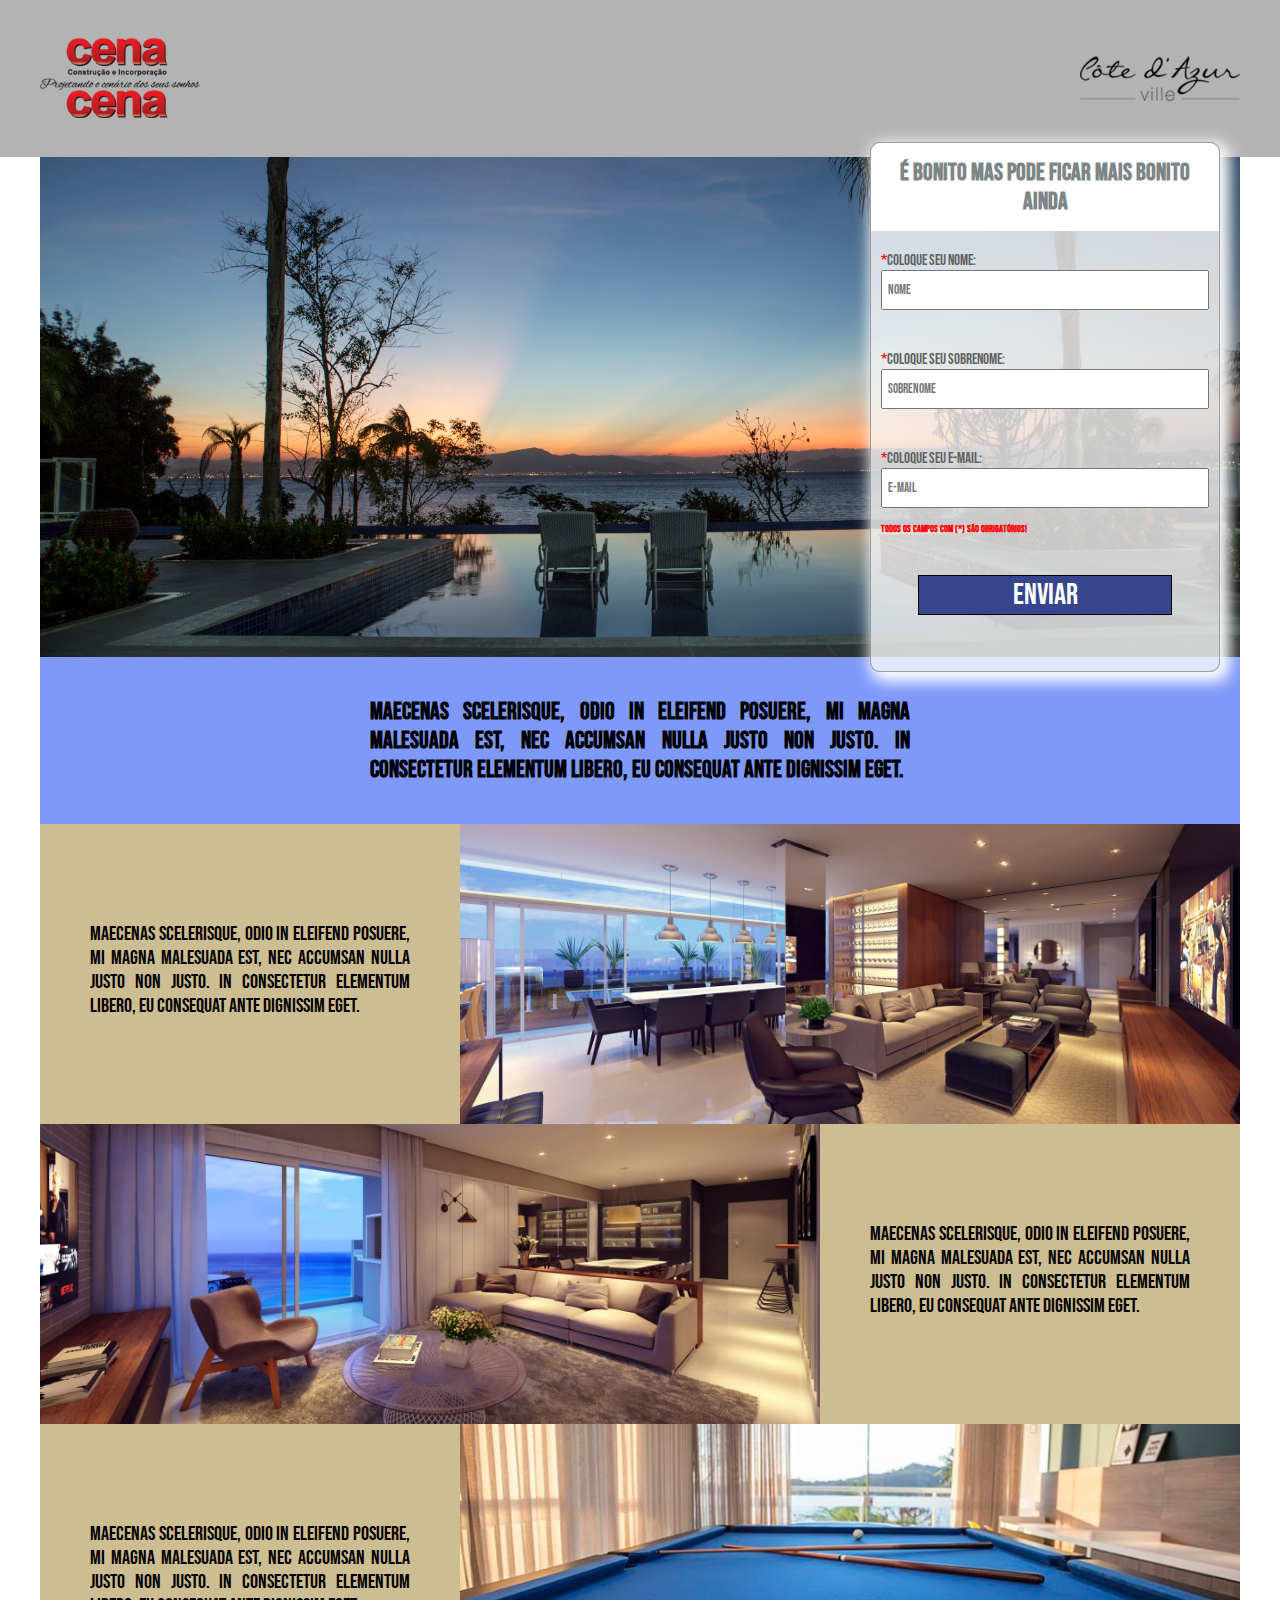
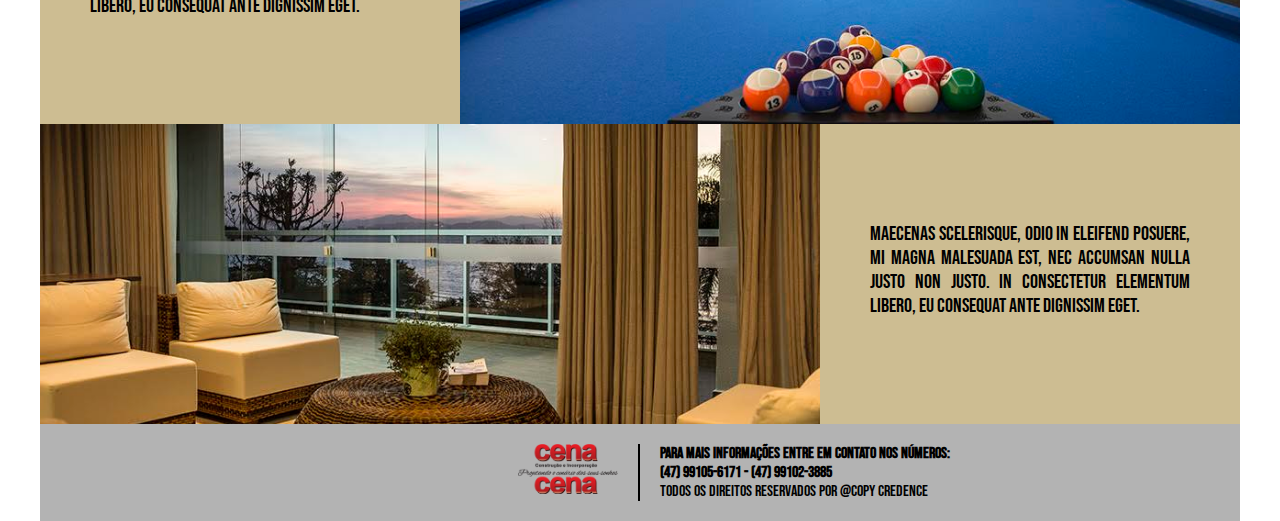
<file: Projeto_1/index.html>
<!doctype html>
<html lang="pt-br">
	<head>
		<title>Teste de HTML e CSS</title>
		<meta charset="utf-8">
		<meta name="viewport" content="width=device-width, initial-scale=1.0 maximum-scale=1.0">
		<meta name="title" content="Teste de como trabalhar com HTML5">
		<meta name="description" content="Descrição do site">
		<meta name="keywords" content="palavra,chave,separada,por,virgula">
		<meta name="author" content="Guilherme Irgang">
		<link rel="stylesheet" type="text/css" href="css/style.css">
	</head>
	<body>
		<header>
			<div class="center">
				<div class="logo1"></div>
				<div class="logo2"></div>
				<div class="clear"></div>
			</div>
		</header>
		<section>
			<div class="center">
				<div class="back">
					<div class="form">
						<div class="h2">
							<h2>É BONITO MAS PODE FICAR MAIS BONITO AINDA</h2>
						</div>
						<div class="input">
							<p><span style="color: red;">*</span>Coloque seu nome:</p>
							<input type="text" name="nome" placeholder="Nome">
						</div>
						<div class="input">
							<p><span style="color: red;">*</span>Coloque seu sobrenome:</p>
							<input type="text" name="sobrenome" placeholder="Sobrenome">
						</div>
						<div class="input">
							<p><span style="color: red;">*</span>Coloque seu E-mail:</p>
							<input type="text" name="email" placeholder="E-mail">
							<h5>TODOS OS CAMPOS COM (*) SÃO OBRIGATÓRIOS!</h5>
						</div>
						<div class="inputB">
							<input type="submit" name="botao" value="ENVIAR">
						</div>
					</div><!--FORM-->
					<div class="clear"></div>
				</div>	
			</div>
		</section>
		<section>
			<div class="seta"></div>
			<div class="center">	
			<div class="title">
				<h2>Maecenas scelerisque, odio in eleifend posuere, mi magna malesuada est, nec accumsan nulla justo non justo. In consectetur elementum libero, eu consequat ante dignissim eget.</h2>
			</div>
			</div>
		</section>
		<section>
			<div class="center">
			  <div class="mosaico">	
				<div class="desc">
					<p>Maecenas scelerisque, odio in eleifend posuere, mi magna malesuada est, nec accumsan nulla justo non justo. In consectetur elementum libero, eu consequat ante dignissim eget.</p>
				</div>
				<div style="background-image: url(imagens/mosaico1.jpg);" class="img"></div>
			</div>
			<div class="mosaico">	
				<div style="order: 2;" class="desc">
					<p>Maecenas scelerisque, odio in eleifend posuere, mi magna malesuada est, nec accumsan nulla justo non justo. In consectetur elementum libero, eu consequat ante dignissim eget.</p>
				</div>
				<div style="background-image: url(imagens/mosaico2.jpg);order: 1;" class="img"></div>
			</div>
			<div class="mosaico">	
				<div class="desc">
					<p>Maecenas scelerisque, odio in eleifend posuere, mi magna malesuada est, nec accumsan nulla justo non justo. In consectetur elementum libero, eu consequat ante dignissim eget.</p>
				</div>
				<div style="background-image: url(imagens/mosaico3.jpg);" class="img"></div>
			</div>
			<div class="mosaico">	
				<div style="order: 2;"class="desc">
					<p>Maecenas scelerisque, odio in eleifend posuere, mi magna malesuada est, nec accumsan nulla justo non justo. In consectetur elementum libero, eu consequat ante dignissim eget.</p>
				</div>
				<div style="background-image: url(imagens/mosaico4.jpg);order: 1;" class="img"></div>
			</div>
			</div>
		</section>
		<footer>
		<div class="center">
			<div class="footer">
				<div class="espaço1"><div class="logo"></div></div>
				<div class="espaço2"><h4>Para mais informações entre em contato nos números: <br/>(47) 99105-6171 - (47) 99102-3885</h4>
				<p>Todos os direitos reservados por @Copy Credence</p></div>
			</div>
		</div>
		</footer>
	</body>
</file>
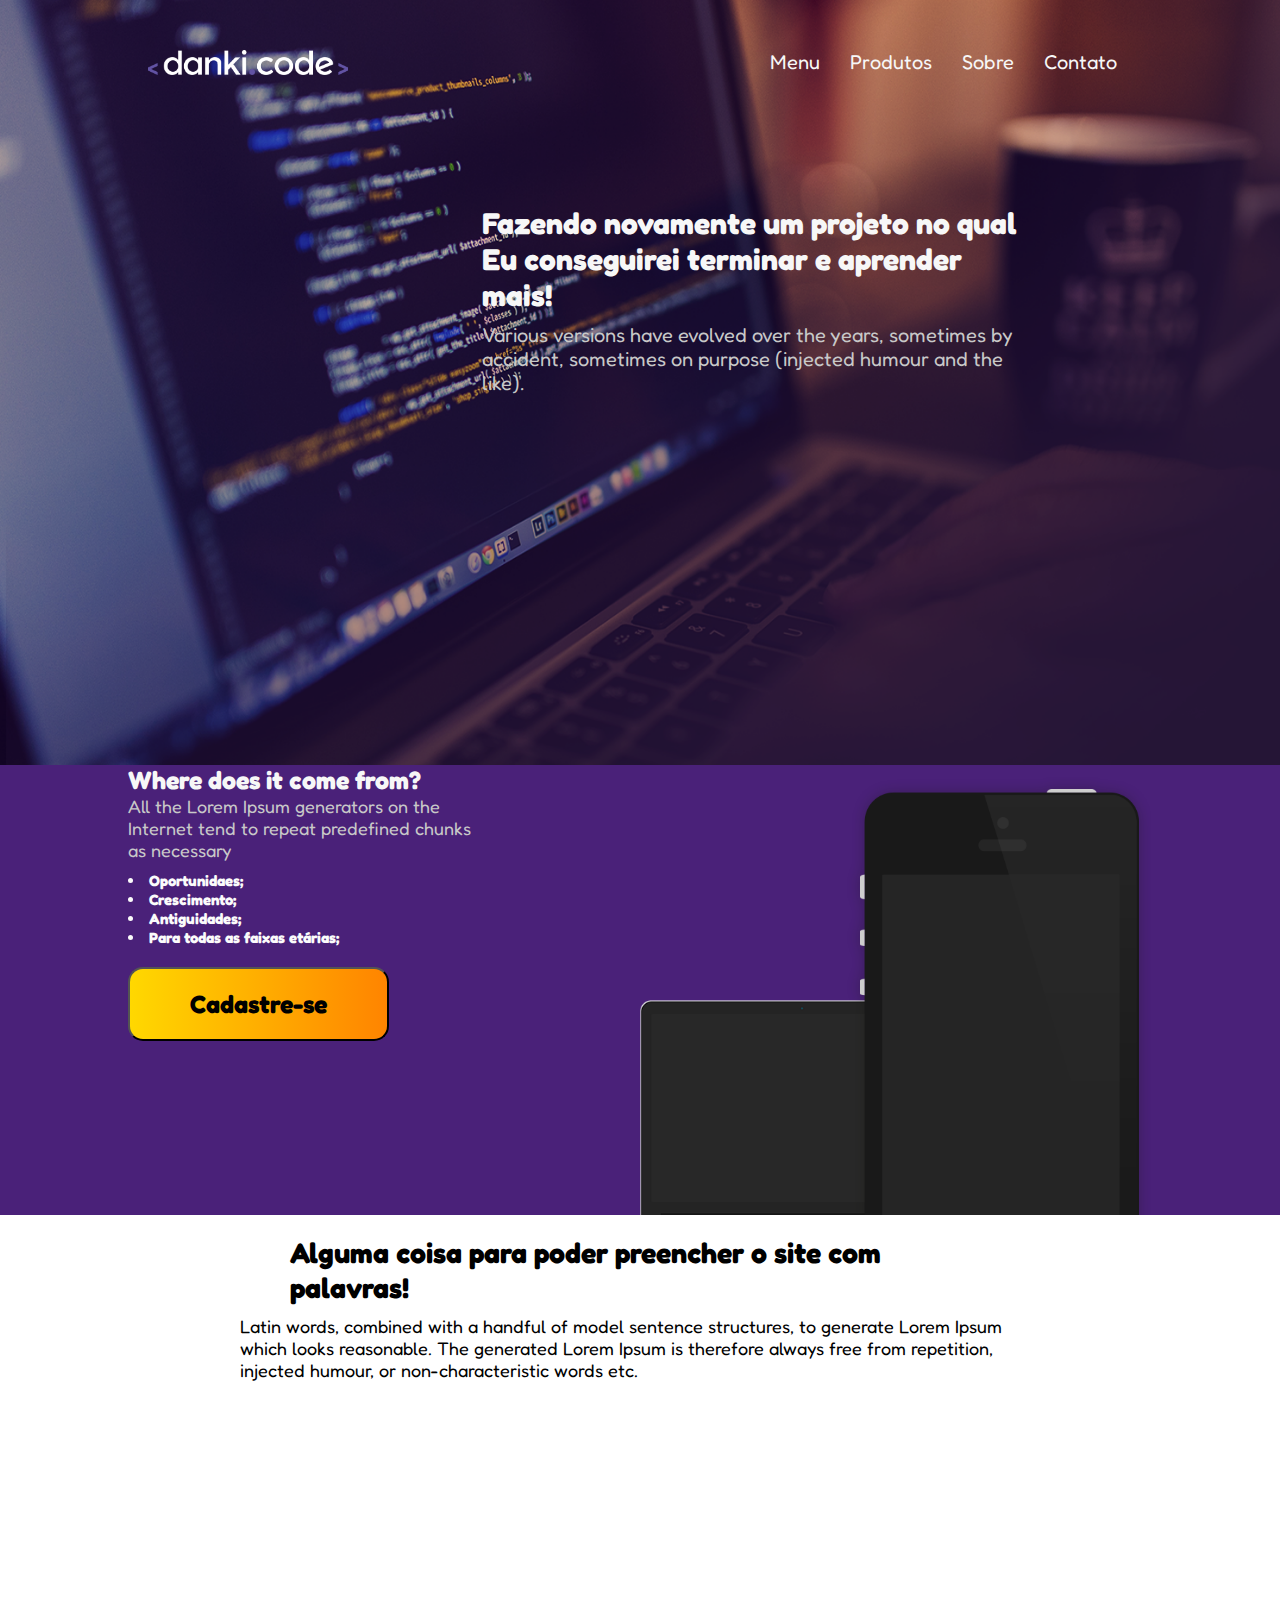
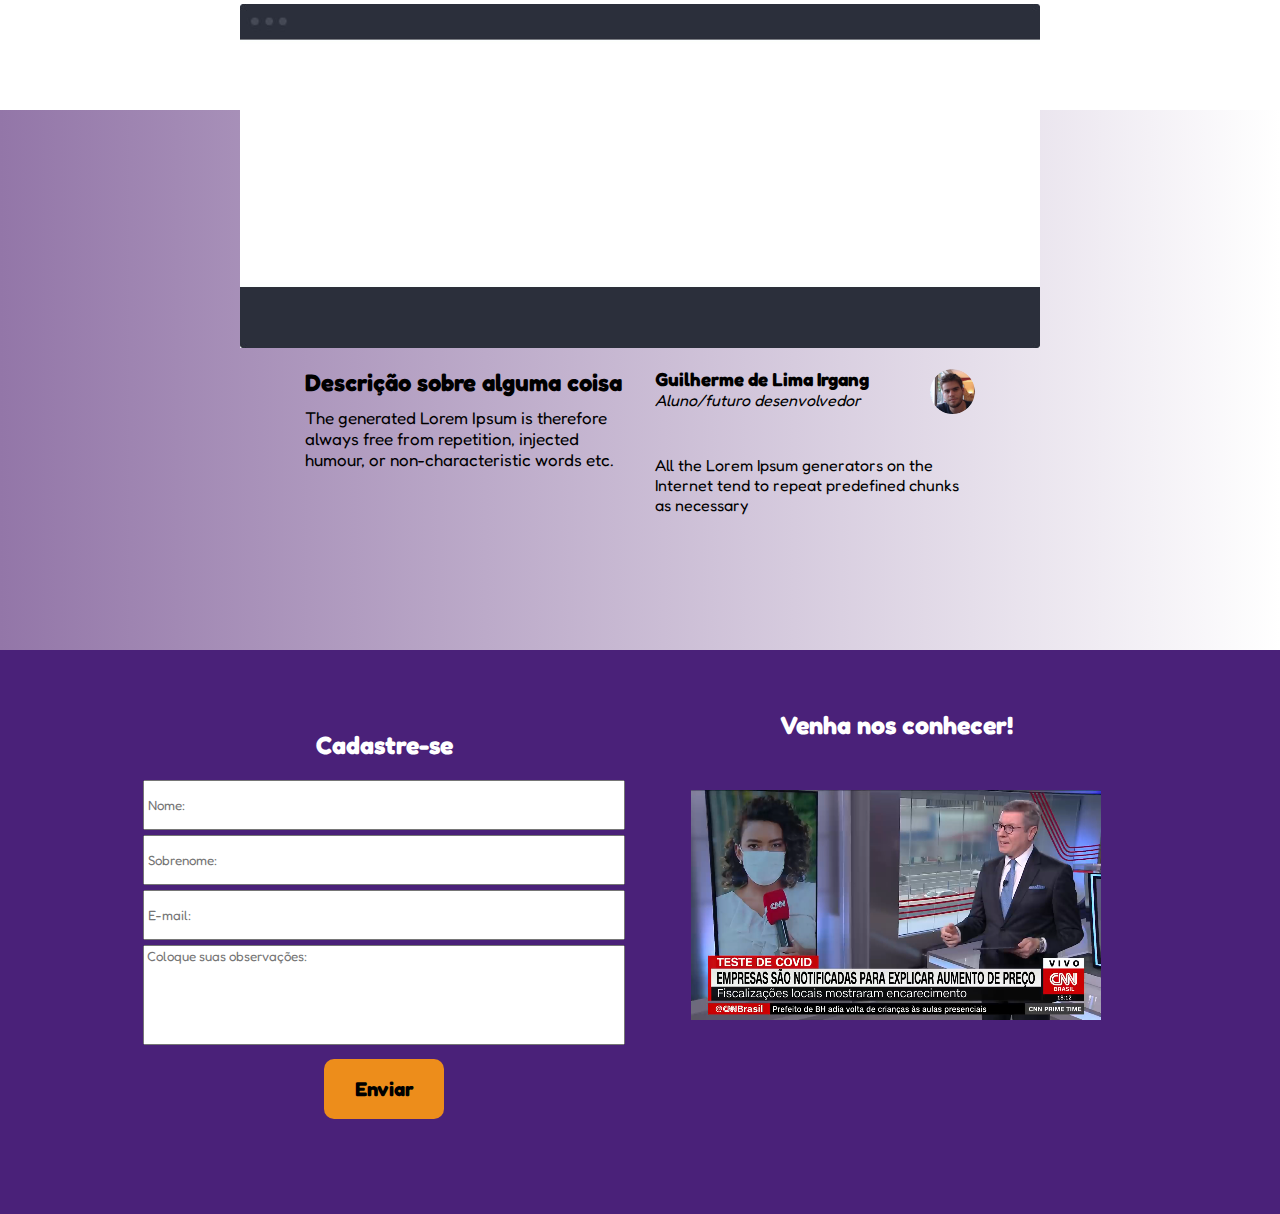
<file: Projeto_2/index.html>
<!DOCTYPE html>
<html>
<head>
	<link rel="stylesheet" type="text/css" href="css/style.css">
	<meta charset="utf-8">
	<meta name="viewport" content="width=device-width, initial-scale=1">
	<meta name="description" content="Descrição do meu site">
	<meta name="keywords" content="palavras,separadas,por,virgula">
	<meta name="author" content="Guilherme Irgang">
	<script src="js/jquery.js"></script>
	<script src="js/functions.js"></script>
	<title>Projeto 2</title>
</head>
<header>
	<div class="center">
		<div class="logo"></div>
		<div class="menu-desktop">
			<ul>
				<li><a href="#">Menu</a></li>
				<li><a href="#produtos">Produtos</a></li>
				<li><a href="#sobre">Sobre</a></li>
				<li><a href="#contato">Contato</a></li>
			</ul>
		</div>
		<div class="clear"></div>
		<div class="icone">
			<img src="imagens/menu.png">
			<ul>
				<li><a href="#">Menu</a></li>
				<li><a href="#produtos">Produtos</a></li>
				<li><a href="#sobre">Sobre</a></li>
				<li><a href="#contato">Contato</a></li>
			</ul>
		</div>
		<div class="desc1">
			<h2>Fazendo novamente um projeto no qual <br/>Eu conseguirei terminar e aprender mais!</h2>
			<p>Various versions have evolved over the years, sometimes by accident, sometimes on purpose (injected humour and the like).</p>
		</div>
		<div class="clear"></div>
	</div><!-- CENTER -->
</header>
<section id="produtos" class="s1">
	<div class="center">
		<div class="desc2">
			<h2>Where does it come from?</h2>
			<p>All the Lorem Ipsum generators on the Internet tend to repeat predefined chunks as necessary</p>
			<ul>
				<li>Oportunidaes;</li>
				<li>Crescimento;</li>
				<li>Antiguidades;</li>
				<li>Para todas as faixas etárias;</li>
			</ul>
			<button type="button">Cadastre-se</button>
		</div>
		<div class="img"></div>
		<div class="clear"></div>
	</div><!-- CENTER -->
</section><!-- S1 -->
<section id="sobre" class="s2">
	<div class="center">
		<div class="h2"><h2>Alguma coisa para poder preencher o site com palavras!</h2></div>
		<div class="p"><p>Latin words, combined with a handful of model sentence structures, to generate Lorem Ipsum which looks reasonable. The generated Lorem Ipsum is therefore always free from repetition, injected humour, or non-characteristic words etc.</p></div>
	</div><!-- CENTER -->
</section><!-- S2 -->
<section class="s3">
	<div class="img3"></div>
	<div class="l1">
		<div class="desc3">
			<h2>Descrição sobre alguma coisa</h2>
			<p>The generated Lorem Ipsum is therefore always free from repetition, injected humour, or non-characteristic words etc.</p>
		</div>
	</div>
	<div class="l2">
		<div class="author">
			<div class="p1">
				<h3>Guilherme de Lima Irgang</h3>
				<p>Aluno/futuro desenvolvedor</p>
				<div class="img4"></div>
			</div>
			<div class="p2">All the Lorem Ipsum generators on the Internet tend to repeat predefined chunks as necessary</div>
		</div><!-- AUTHOR -->
	</div>
	<div class="clear"></div>
</section><!-- S3 -->
<section id="contato" class="s4">
	<div class="center">
		<div class="form">
			<h2>Cadastre-se</h2>
			<form>
				<input type="text" name="nome" placeholder=" Nome:">
				<input type="text" name="sobrenome" placeholder=" Sobrenome:">
				<input type="e-mail" name="email" placeholder=" E-mail:">
				<textarea placeholder=" Coloque suas observações:"></textarea>
				<input type="submit" name="botao" value="Enviar">
			</form>
		</div><!-- FORM -->
		<div class="mapa">
			<h2>Venha nos conhecer!</h2>
			<div class="local">
				<video width="100%" height="100%" autoplay muted>
					<source src="imagens/teste.mp4" type="video/mp4">
				</video>
			</div>
		</div><!-- MAPA -->
		<div class="clear"></div>
	</div><!-- CENTER -->
</section><!-- S4 -->
<body>
 	
</body>
</html>
</file>
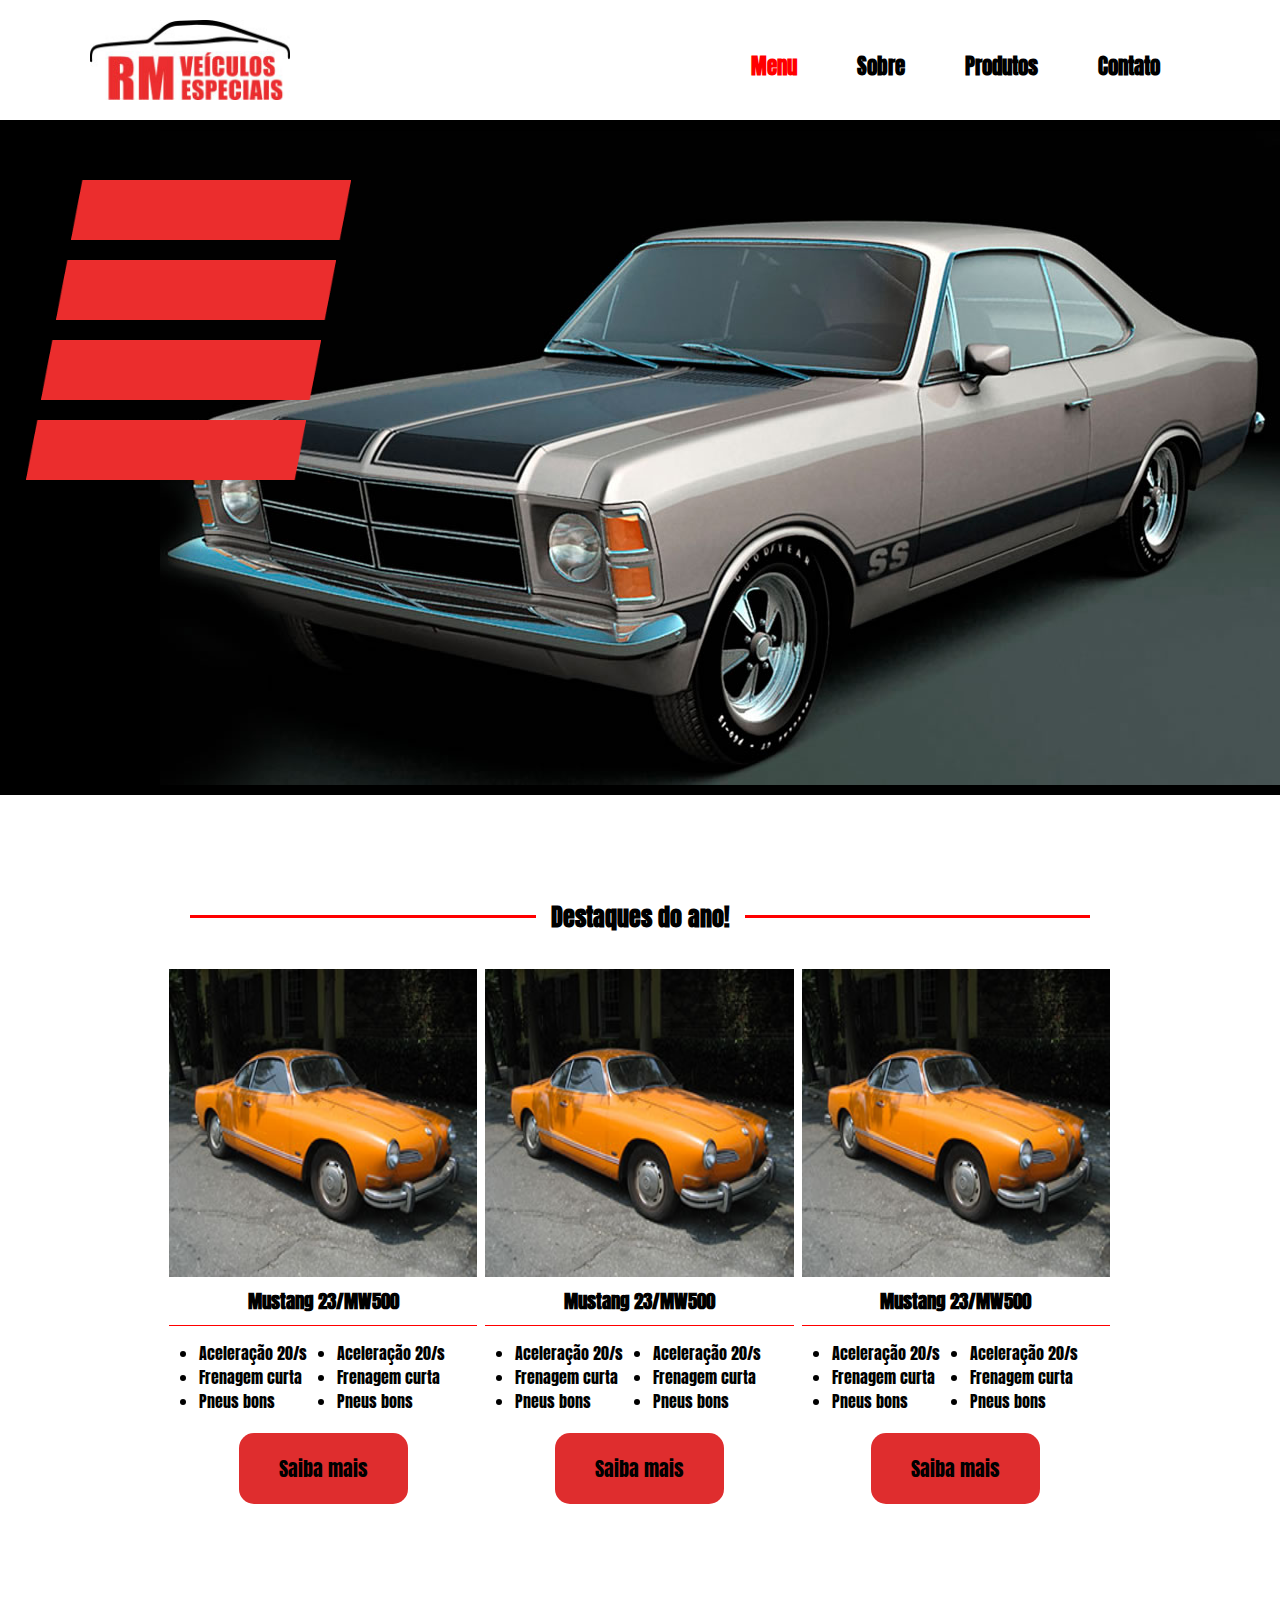
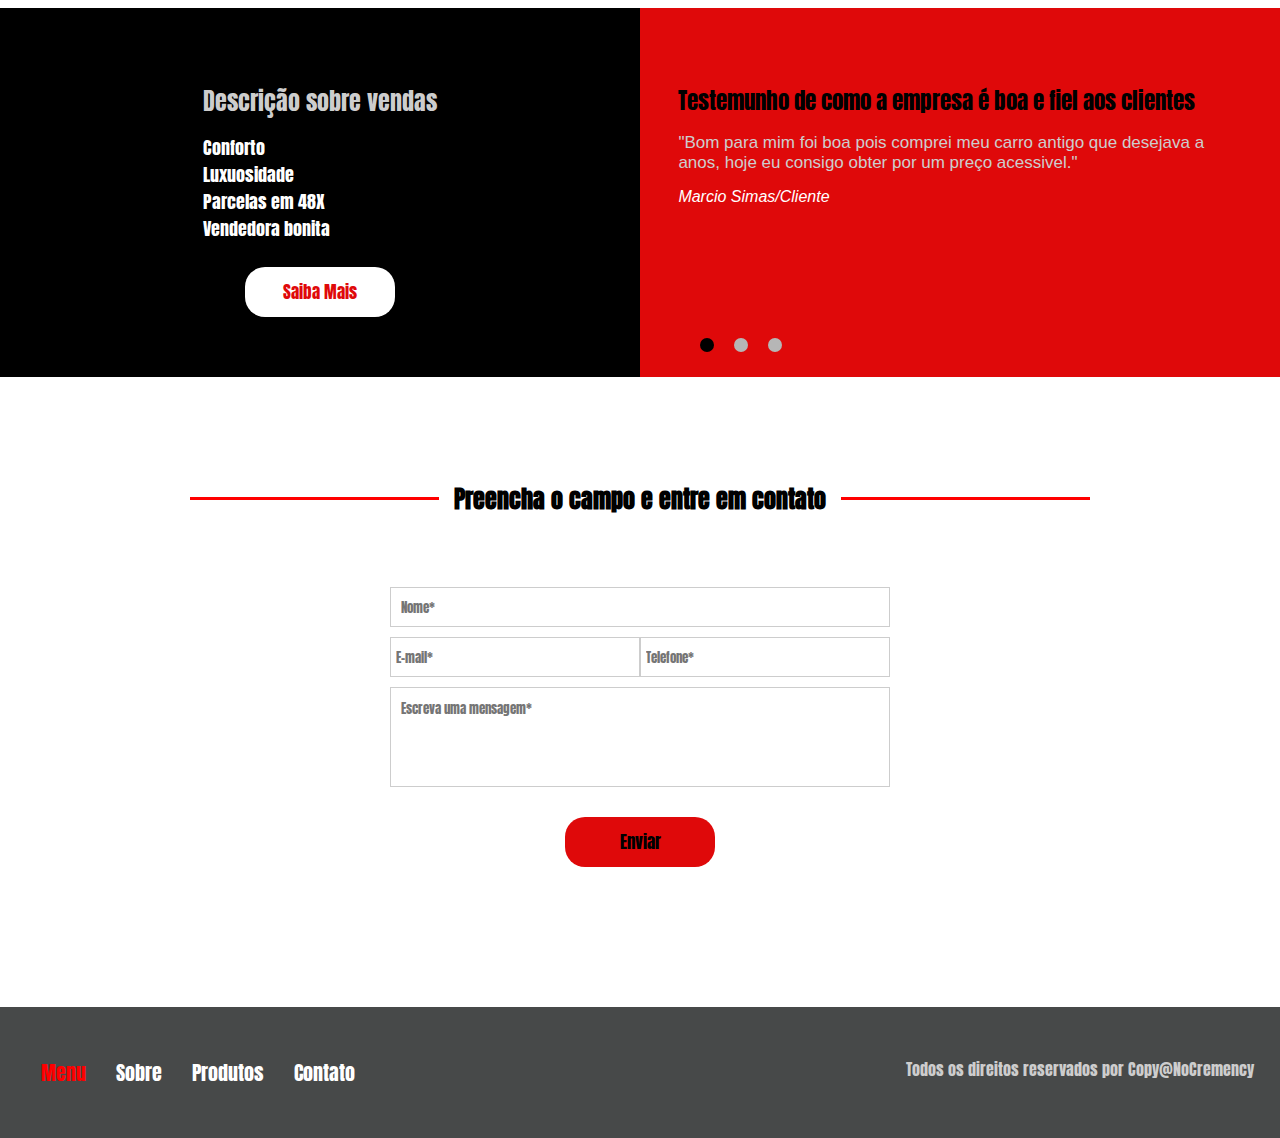
<file: Projeto_4/index.html>
<!DOCTYPE html>
<html>
<head>
	<meta charset="utf-8">
	<meta name="viewport" content="width=device-width, initial-scale=1.0, maximum-scale=1.0">
	<link rel="stylesheet" type="text/css" href="css/style.css">
	<title>Projeto 4</title>
	<script src="jquery/jquery.js"></script>
	<script src="js/functions.js"></script>
</head>
<body>
	<header>
		<div class="center">
			<div class="logo"></div>
			<nav class="mobile">
				<div class="icone"></div>
				<ul>
					<li><a href="index.html">Menu</a></li>
					<li><a href="#">Sobre</a></li>
					<li><a href="venda.html">Produtos</a></li>
					<li><a goto="contato" href="#">Contato</a></li>
				</ul>
			</nav><!-- MENU-MOBILE -->
			<nav class="desktop">
				<ul>
					<li><a style="color: red;" href="index.html">Menu</a></li>
					<li><a href="#">Sobre</a></li>
					<li><a href="venda.html">Produtos</a></li>
					<li><a goto="contato" href="#">Contato</a></li>
				</ul>
			</nav><!-- MENU-DESKTOP -->
			<div class="clear"></div>
		</div><!-- CENTER -->
	</header>
	<section class="painel">
		<div class="foto">
			<div class="box-coments">
				<div class="coments"></div>
				<div class="coments"></div>
				<div class="coments"></div>
				<div class="coments"></div>
			</div><!-- BOX-DE-COMENTARIOS -->
		</div><!-- FOTO-DO-CARRO -->
		<div class="clear"></div>
	</section><!-- PAINEL -->
	<section class="vitrine">
		<div class="center">
			<div class="box-h2">
			<div class="h2"></div><!-- H2 -->
			<h2>Destaques do ano!</h2>
			</div><!-- BOX-H2 -->
			<div class="box-img">
				<div class="produto">
					<div class="img"></div>
					<h3>Mustang 23/MW500</h3>
					<ul>
					   <li>Aceleração 20/s</li>
					   <li>Frenagem curta</li>
					   <li>Pneus bons</li>
					</ul>
					<ul>
					   <li>Aceleração 20/s</li>
					   <li>Frenagem curta</li>
					   <li>Pneus bons</li>
					</ul>      
					<div class="clear"></div>
					<div><a href="#">Saiba mais</a></div>
				</div><!-- IMAGEM/PRODUTO -->
				<div class="produto">
					<div class="img"></div>
					<h3>Mustang 23/MW500</h3>
					<ul>
					   <li>Aceleração 20/s</li>
					   <li>Frenagem curta</li>
					   <li>Pneus bons</li>
					</ul>
					<ul>
					   <li>Aceleração 20/s</li>
					   <li>Frenagem curta</li>
					   <li>Pneus bons</li>
					</ul>
					<div class="clear"></div>
					<div><a href="#">Saiba mais</a></div>
				</div><!-- IMAGEM/PRODUTO -->
				<div class="produto">
					<div class="img"></div>
					<h3>Mustang 23/MW500</h3>
					<ul>
					   <li>Aceleração 20/s</li>
					   <li>Frenagem curta</li>
					   <li>Pneus bons</li>
					</ul>
					<ul>
					   <li>Aceleração 20/s</li>
					   <li>Frenagem curta</li>
					   <li>Pneus bons</li>
					</ul>
					<div class="clear"></div>
					<div><a href="#">Saiba mais</a></div>
				</div><!-- IMAGEM/PRODUTO -->		 	 
				
			</div><!-- BOX-IMAGENS -->
		</div><!-- CENTER -->
	</section><!-- VITRINE -->
	<section class="sobre">
		<div class="box-1">
			<div class="align">
			<h2>Descrição sobre vendas</h2>
			<ul>
				<li>Conforto</li>
				<li>Luxuosidade</li>
				<li>Parcelas em 48X</li>
				<li>Vendedora bonita</li>
			</ul>
			<input type="button" name="botao" value="Saiba Mais">
			</div><!-- ALIGN -->
		</div><!-- BOX-1 -->
		<div class="clear"></div>
		<div class="box-2">

			<div class="boxGeral">
			<div class="boxSlides">

				<div class="box-slide">
					<h3>Testemunho de como a empresa é boa e fiel aos clientes</h3>
					<p>"Bom para mim foi boa pois comprei meu carro antigo que desejava a anos, hoje eu consigo obter por um preço acessivel."</p>
					<quote> Marcio Simas/Cliente </quote>
				</div><!-- BOX-SLIDE -->

				<div class="box-slide">
					<h3>Testemunho de como a empresa é boa e fiel aos clientes</h3>
					<p>"Eu semprei adorei os carros novos, mas pegar aquele Dodge Charge me deixou completamente apaixonado."</p>
					<quote> Isabela Friera/Cliente </quote>
				</div><!-- BOX-SLIDE -->

				<div class="box-slide">
					<h3>Testemunho de como a empresa é boa e fiel aos clientes</h3>
					<p>"Todos nos Ficamos muito felizes em deixar nossos clientes realizados com suas escolhas e a melhor maneira de fazer isso é dando o melhor carro para eles"</p>
					<quote> Andre Ribeiro/Gerente </quote>
				</div><!-- BOX-SLIDE -->
				<div class="clear"></div>

			</div><!-- BOX QUE CONTEM TODOS OS SLIDES -->
			</div><!-- BOX GERAL -->	
			<div class="slide">
				

			</div>

		</div><!-- BOX-2 -->
		<div class="clear"></div>

	</section><!-- SOBRE -->
	<section id="contato" class="formulario">
		<div class="center">
			<div class="box-h2">
				<div class="h2"></div><!-- H2 -->
				<h2>Preencha o campo e entre em contato</h2>
			</div><!-- BOX-H2 -->
			<div class="container">
				<form>
					<input type="text" placeholder="Nome*" required>
					<div class="w50">
						<input type="text" placeholder="E-mail*" required>
					</div>
					<div class="w50">
						<input type="text" placeholder="Telefone*" required>
					</div>
					<div class="clear"></div>
					<textarea placeholder="Escreva uma mensagem*"></textarea>
					<div class="w100">
						<input type="submit" name="botao" value="Enviar">
					</div>	
				</form>
			</div><!-- CONTAINER -->
		</div><!-- CENTER -->
	</section><!-- FORMULÁRIO -->
	<footer>
		<nav>
				<ul>
					<li><a style="color: red;" href="index.html">Menu</a></li>
					<li><a href="#">Sobre</a></li>
					<li><a href="venda.html">Produtos</a></li>
					<li><a goto="contato" href="#">Contato</a></li>
				</ul>
		</nav>
		<p>Todos os direitos reservados por Copy@NoCremency</p>	
		<div class="clear"></div>	
	</footer>
</body>
</html>
</file>
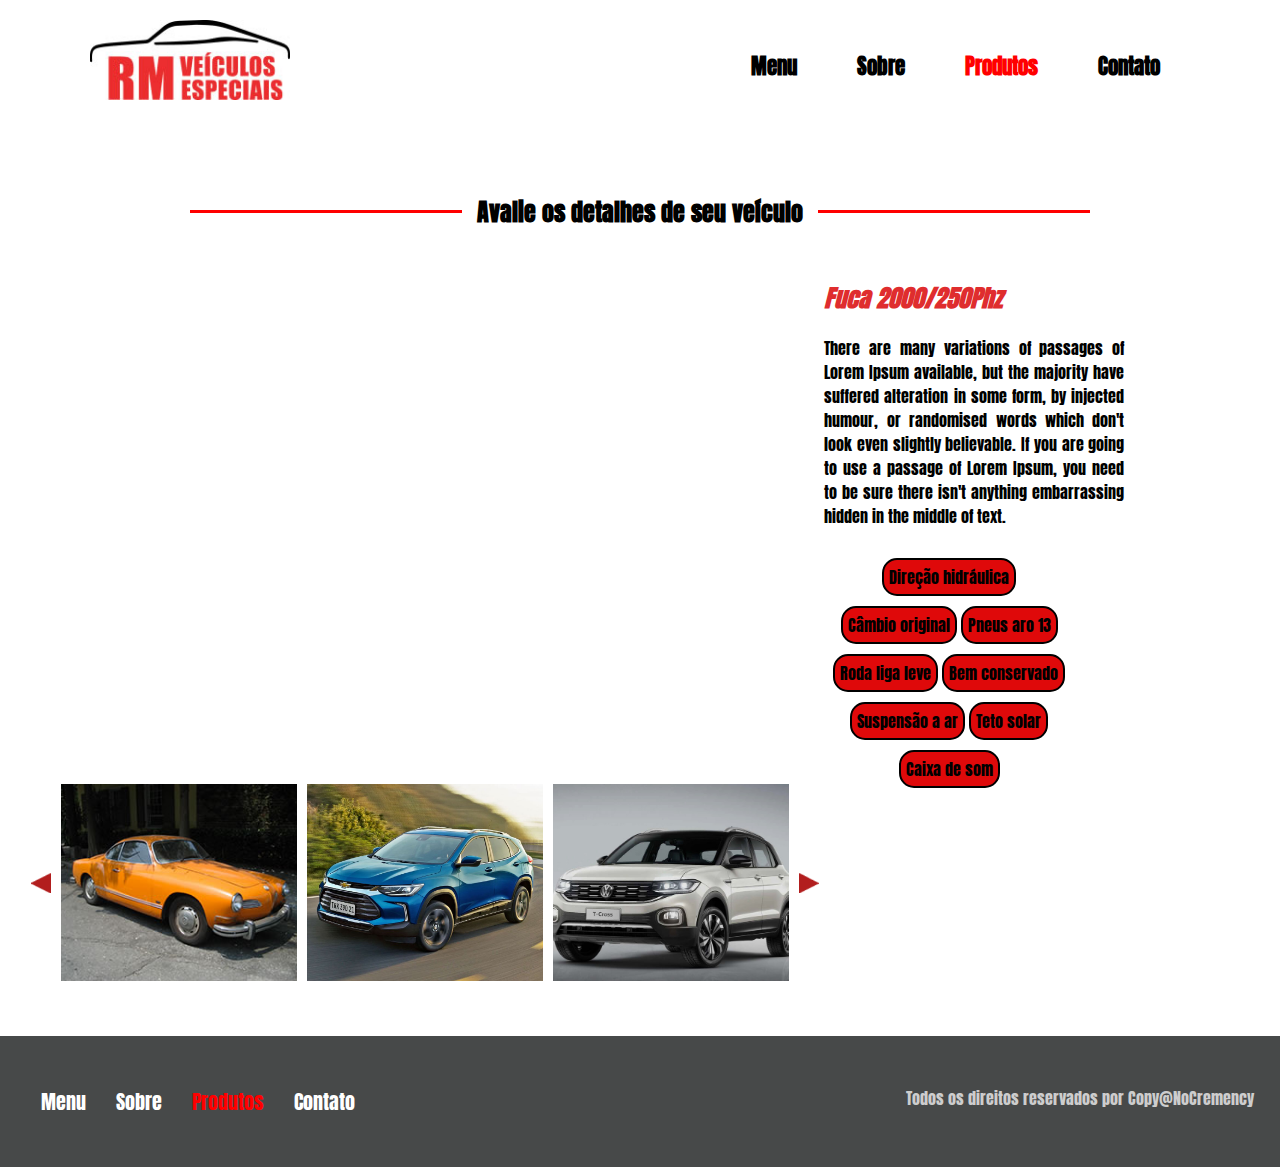
<file: Projeto_4/venda-produto.html>
<!DOCTYPE html>
<html>
<head>
	<meta charset="utf-8">
	<meta name="viewport" content="width=device-width, initial-scale=1.0, maximum-scale=1.0">
	<link rel="stylesheet" type="text/css" href="css/style.css">
	<script src="jquery/jquery.js"></script>
	<script src="js/vendaProduto.js"></script>
	<title>Projeto 4</title>
</head>
<body>
	<header>
		<div class="center">
			<div class="logo"></div>
			<nav class="mobile">
				<div class="icone"></div>
				<ul>
					<li><a href="index.html">Menu</a></li>
					<li><a href="#">Sobre</a></li>
					<li><a href="venda.html">Produtos</a></li>
					<li><a goto="contato" href="#">Contato</a></li>
				</ul>
			</nav><!-- MENU-MOBILE -->
			<nav class="desktop">
				<ul>
					<li><a href="index.html">Menu</a></li>
					<li><a href="#">Sobre</a></li>
					<li><a style="color: red;" href="venda.html">Produtos</a></li>
					<li><a goto="contato" href="#">Contato</a></li>
				</ul>
			</nav><!-- MENU-DESKTOP -->
			<div class="clear"></div>
		</div><!-- CENTER -->
	</header>

	<section class="box-produto">
		<div style="margin-bottom: 50px;" class="box-h2">
				<div class="h2"></div><!-- H2 -->
				<h2>Avalie os detalhes de seu veículo</h2>
			</div><!-- BOX-H2 -->
		<div class="center">
			<div class="img-produto">
				<div class="img"></div>
				
				<div class="box-nav-2">
					<div style="background-image: url('img/arrow-left.png'); left: 5px;" id="left" class="arrow"></div>
					<div style="background-image: url('img/arrow-right.png'); right: 5px;" id="right" class="arrow"></div>
					
					<div class="box-nav">
						
						<nav class="nav">

							<div style="background-image:url('img/carro1.jpg');" class="img-nav"></div>
							<div style="background-image:url('img/carro2.jpg');" class="img-nav"></div>
							<div style="background-image:url('img/carro3.jpg');" class="img-nav"></div>
							<div style="background-image:url('img/carro4.jpeg');" class="img-nav"></div>
							<div style="background-image:url('img/carro5.jpg');" class="img-nav"></div>
							<div style="background-image:url('img/carro6.jpg');" class="img-nav"></div>
							<div style="background-image:url('img/carro3.jpg');" class="img-nav"></div>
							<div style="background-image:url('img/carro4.jpeg');" class="img-nav"></div>
							<div class="clear"></div>

						</nav>
						
					</div><!-- BOX-NAV -->

				</div><!-- BOX-NAV-2 -->

			</div><!-- IMG-PRODUTO -->
			<div class="desc-produto">
				<h2>Fuca 2000/250Phz</h2>
				<p>There are many variations of passages of Lorem Ipsum available, but the majority have suffered alteration in some form, by injected humour, or randomised words which don't look even slightly believable. If you are going to use a passage of Lorem Ipsum, you need to be sure there isn't anything embarrassing hidden in the middle of text.</p>
				<div class="ul">
					<ul>
						<li>Direção hidráulica</li>
						<li>Câmbio original</li>
						<li>Pneus aro 13</li>
						<li>Roda liga leve</li>
						<li>Bem conservado</li>
						<li>Suspensão a ar</li>
						<li>Teto solar</li>
						<li>Caixa de som</li>
					</ul>
				</div>
			</div><!-- DESCRIÇÃO-DO-PRODUTO -->
			<div class="clear"></div>
		</div><!-- CENTER -->
	</section><!-- BOX-PRODUTO -->

	<footer>
		<nav>
				<ul>
					<li><a href="index.html">Menu</a></li>
					<li><a href="#">Sobre</a></li>
					<li><a style="color: red;" href="venda.html">Produtos</a></li>
					<li><a goto="contato" href="#">Contato</a></li>
				</ul>
		</nav>
		<p>Todos os direitos reservados por Copy@NoCremency</p>	
		<div class="clear"></div>	
	</footer>
</body>
</html>
</file>
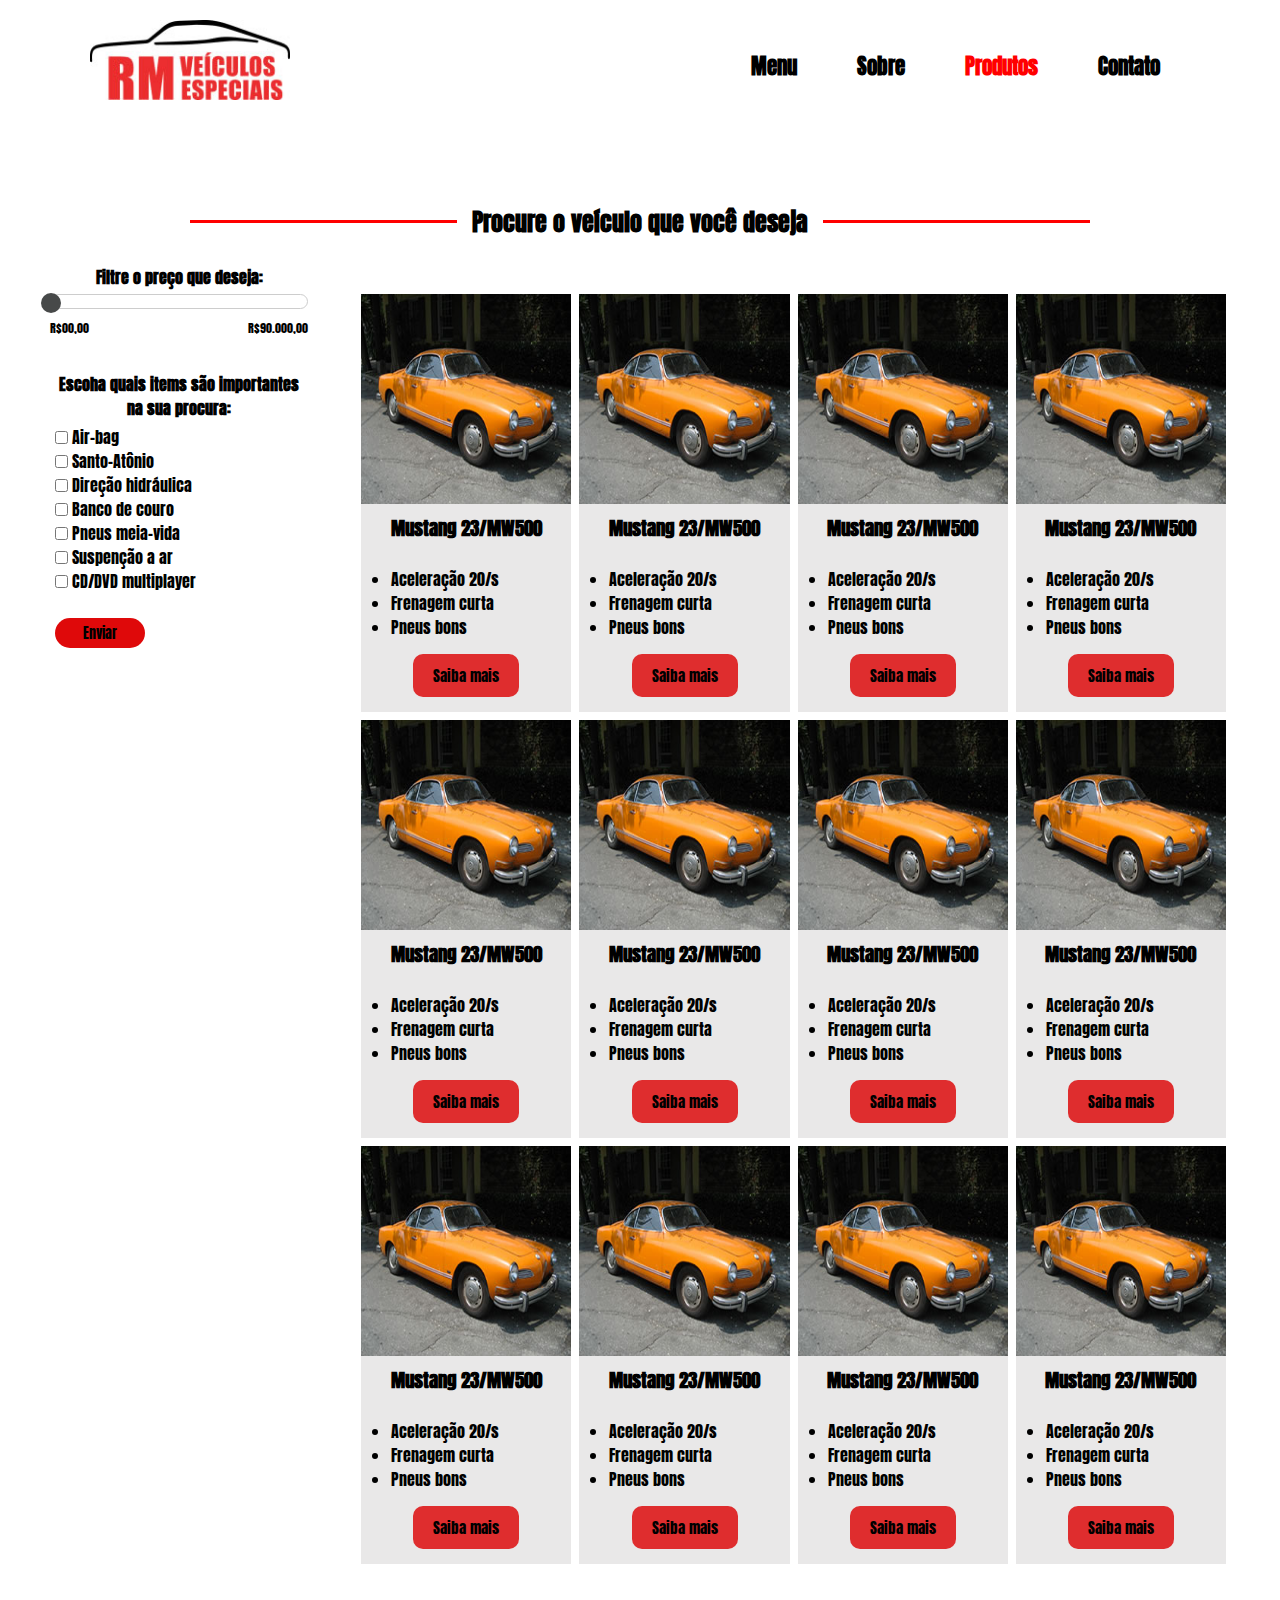
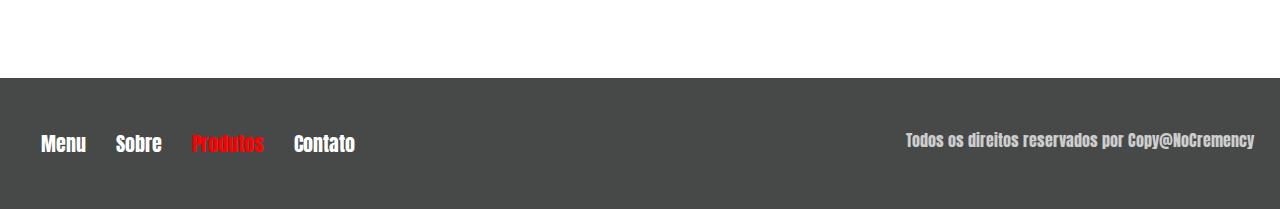
<file: Projeto_4/venda.html>
<!DOCTYPE html>
<html>
<head>
	<meta charset="utf-8">
	<meta name="viewport" content="width=device-width, initial-scale=1.0, maximum-scale=1.0">
	<link rel="stylesheet" type="text/css" href="css/style.css">
	<script src="jquery/jquery.js"></script>
	<script src="js/functionsVenda.js"></script>
	<title>Projeto 4</title>
</head>
<body>
	<header>
		<div class="center">
			<div class="logo"></div>
			<nav class="mobile">
				<div class="icone"></div>
				<ul>
					<li><a href="index.html">Menu</a></li>
					<li><a href="#">Sobre</a></li>
					<li><a href="venda.html">Produtos</a></li>
					<li><a href="#">Contato</a></li>
				</ul>
			</nav><!-- MENU-MOBILE -->
			<nav class="desktop">
				<ul>
					<li><a href="index.html">Menu</a></li>
					<li><a href="#">Sobre</a></li>
					<li><a style="color: red;" href="venda.html">Produtos</a></li>
					<li><a href="#">Contato</a></li>
				</ul>
			</nav><!-- MENU-DESKTOP -->
			<div class="clear"></div>
		</div><!-- CENTER -->
	</header>
	<section class="venda">
		<div class="center">
			<div class="box-h2">
				<div class="h2"></div><!-- H2 -->
				<h2>Procure o veículo que você deseja</h2>
			</div><!-- BOX-H2 -->

			<div class="box-filtro">
				
				<h4>Filtre o preço que deseja:</h4>
				
				<div class="campo">
					<div class="preenchimento"></div>
					<div class="botao"></div>
				</div>

				<p class="valorEscolhido">R$00,00</p>
				<p>R$90.000,00</p>
				<div class="clear"></div>
				<form>
					<h4>Escoha quais items são importantes na sua procura:</h4>
					<div class="item">
						<input type="checkbox" name="item">
						<span>Air-bag</span>
					</div><!-- ITEM -->
					<div class="item">
						<input type="checkbox" name="item">
						<span>Santo-Atônio</span>
					</div><!-- ITEM -->
					<div class="item">
						<input type="checkbox" name="item">
						<span>Direção hidráulica</span>
					</div><!-- ITEM -->
					<div class="item">
						<input type="checkbox" name="item">
						<span>Banco de couro</span>
					</div><!-- ITEM -->
					<div class="item">
						<input type="checkbox" name="item">
						<span>Pneus meia-vida</span>
					</div><!-- ITEM -->
					<div class="item">
						<input type="checkbox" name="item">
						<span>Suspenção a ar</span>
					</div><!-- ITEM -->
					<div class="item">
						<input type="checkbox" name="item">
						<span>CD/DVD multiplayer</span>
					</div><!-- ITEM -->
					<input type="submit" name="botao" value="Enviar">
				</form>
			</div><!-- BOX-FILTRO -->
			<div class="produtos">
				<div class="produto">
					<div class="img"></div>
					<h3>Mustang 23/MW500</h3>
					<ul>
					   <li>Aceleração 20/s</li>
					   <li>Frenagem curta</li>
					   <li>Pneus bons</li>
					</ul>
					<div class="clear"></div>
					<div><a href="#">Saiba mais</a></div>
				</div><!-- IMAGEM/PRODUTO -->
				<div class="produto">
					<div class="img"></div>
					<h3>Mustang 23/MW500</h3>
					<ul>
					   <li>Aceleração 20/s</li>
					   <li>Frenagem curta</li>
					   <li>Pneus bons</li>
					</ul>
					<div class="clear"></div>
					<div><a href="#">Saiba mais</a></div>
				</div><!-- IMAGEM/PRODUTO -->
				<div class="produto">
					<div class="img"></div>
					<h3>Mustang 23/MW500</h3>
					<ul>
					   <li>Aceleração 20/s</li>
					   <li>Frenagem curta</li>
					   <li>Pneus bons</li>
					</ul>
					<div class="clear"></div>
					<div><a href="#">Saiba mais</a></div>
				</div><!-- IMAGEM/PRODUTO -->
				<div class="produto">
					<div class="img"></div>
					<h3>Mustang 23/MW500</h3>
					<ul>
					   <li>Aceleração 20/s</li>
					   <li>Frenagem curta</li>
					   <li>Pneus bons</li>
					</ul>
					<div class="clear"></div>
					<div><a href="#">Saiba mais</a></div>
				</div><!-- IMAGEM/PRODUTO -->
				<div class="produto">
					<div class="img"></div>
					<h3>Mustang 23/MW500</h3>
					<ul>
					   <li>Aceleração 20/s</li>
					   <li>Frenagem curta</li>
					   <li>Pneus bons</li>
					</ul>
					<div class="clear"></div>
					<div><a href="#">Saiba mais</a></div>
				</div><!-- IMAGEM/PRODUTO -->
				<div class="produto">
					<div class="img"></div>
					<h3>Mustang 23/MW500</h3>
					<ul>
					   <li>Aceleração 20/s</li>
					   <li>Frenagem curta</li>
					   <li>Pneus bons</li>
					</ul>
					<div class="clear"></div>
					<div><a href="#">Saiba mais</a></div>
				</div><!-- IMAGEM/PRODUTO -->
				<div class="produto">
					<div class="img"></div>
					<h3>Mustang 23/MW500</h3>
					<ul>
					   <li>Aceleração 20/s</li>
					   <li>Frenagem curta</li>
					   <li>Pneus bons</li>
					</ul>
					<div class="clear"></div>
					<div><a href="#">Saiba mais</a></div>
				</div><!-- IMAGEM/PRODUTO -->
				<div class="produto">
					<div class="img"></div>
					<h3>Mustang 23/MW500</h3>
					<ul>
					   <li>Aceleração 20/s</li>
					   <li>Frenagem curta</li>
					   <li>Pneus bons</li>
					</ul>
					<div class="clear"></div>
					<div><a href="#">Saiba mais</a></div>
				</div><!-- IMAGEM/PRODUTO -->
				<div class="produto">
					<div class="img"></div>
					<h3>Mustang 23/MW500</h3>
					<ul>
					   <li>Aceleração 20/s</li>
					   <li>Frenagem curta</li>
					   <li>Pneus bons</li>
					</ul>
					<div class="clear"></div>
					<div><a href="#">Saiba mais</a></div>
				</div><!-- IMAGEM/PRODUTO -->
				<div class="produto">
					<div class="img"></div>
					<h3>Mustang 23/MW500</h3>
					<ul>
					   <li>Aceleração 20/s</li>
					   <li>Frenagem curta</li>
					   <li>Pneus bons</li>
					</ul>
					<div class="clear"></div>
					<div><a href="#">Saiba mais</a></div>
				</div><!-- IMAGEM/PRODUTO -->
				<div class="produto">
					<div class="img"></div>
					<h3>Mustang 23/MW500</h3>
					<ul>
					   <li>Aceleração 20/s</li>
					   <li>Frenagem curta</li>
					   <li>Pneus bons</li>
					</ul>
					<div class="clear"></div>
					<div><a href="#">Saiba mais</a></div>
				</div><!-- IMAGEM/PRODUTO -->
				<div class="produto">
					<div class="img"></div>
					<h3>Mustang 23/MW500</h3>
					<ul>
					   <li>Aceleração 20/s</li>
					   <li>Frenagem curta</li>
					   <li>Pneus bons</li>
					</ul>
					<div class="clear"></div>
					<div><a href="#">Saiba mais</a></div>
				</div><!-- IMAGEM/PRODUTO -->
			</div><!-- PRODUTOS -->
			<div class="clear"></div>
		</div><!-- CENTER -->
	</section><!-- VENDAS -->
	<footer>
		<nav>
				<ul>
					<li><a href="index.html">Menu</a></li>
					<li><a href="#">Sobre</a></li>
					<li><a style="color: red;" href="venda.html">Produtos</a></li>
					<li><a href="#">Contato</a></li>
				</ul>
		</nav>
		<p>Todos os direitos reservados por Copy@NoCremency</p>	
		<div class="clear"></div>	
	</footer>
</body>
</html>
</file>
<file: Projeto_1/css/style.css>
*{
	margin: 0;
	padding: 0;
	box-sizing: border-box;
	font-family: BN;
}

html, body{
	height: 100%;
}

@font-face{
	font-family: BN;
	src: url("../fonts/BebasNeue-Regular.ttf");
}

.clear{
	clear: both;
}

header{
	width: 100%;
	padding: 3%;
	background-color: #B3B3B3;
}
.center{
	width: 100%;
	max-width: 1200px;
	margin: 0 auto;
}
.logo1{
	width: 160px;
	height: 80px;
	float: left;
	background-image: url("../imagens/logo1.png");
	background-size: 100% auto;
}
.logo2{
	width: 160px;
	height: 80px;
	float: right;
	background-image: url("../imagens/logo2.png");
	background-size: 100% auto;
	background-position: center;
	background-repeat: no-repeat;
}
.back{
	height: 500px;
	background-image: url("../imagens/bg-form.jpg");
	background-size: cover;
	background-position: center;
}
.form{
	float: right;
	width: 350px;
	height: 106%;
	position: relative;
	top: -3%;
	margin-right: 20px;
	background-color: rgba(250, 250, 250, 0.8);
	border-radius: 10px;
	border: 1px solid  #9A9B9B;
	box-shadow: 5px 5px 15px 5px white;
}
.h2{
	width: 100%;
	padding: 15px;
	border-radius: 10px 10px 0 0 ;
	text-align: center;
	background-color: white;
}
.h2 h2{
	color: #7D8686;
}
.input{
	width: 100%;
	padding: 20px 10px;
}
.input p{
	color: #5E6262;
	font-size: 15px;
}
.input input[type=text]{
	width: 100%;
	height: 40px;
	padding-left: 5px;
}
.input h5{
	font-size: 10px;
	color: red;
	margin-top: 15px;
}
.inputB{
	width: 100%;
	padding: 20px 5px;
	text-align: center;
}
.inputB input[type=submit]{
	width: 75%;
	height: 40px;
	color: white;
	background-color: #37458E;
	font-size: 30px;
	border: 1px solid black;
	cursor: pointer;
	transition-duration: 1s;
}
.inputB input[type=submit]:hover{
	background-color: #2D3688;
	width: 100%;
}
.seta{
	width: 50px;
	padding-top: 50px;
	background-image: url("../imagens/arrow.png");
	background-size: 100% auto;
	background-position: center;
	position: relative;
	top: -25px;
	left: 35%;
}
.title{
	margin-top: -50px;
	width: 100%;
	background-color: #7F99F9;
	padding: 40px 0;
}
.title h2{
	width: 45%;
	margin: 0 auto;
	text-align: justify;
}


.mosaico{
	display: flex;
}
.desc{
	width: 35%;
	padding: 50px;
	background-color: #CDBD92;
}
.desc p{
	margin: 0 auto;
	font-size: 20px;
	text-align: justify;
	vertical-align: text-bottom;
	transform: translateY(50%);
}
.img{
	width: 65%;
	height: 300px;
	background-size: cover;
	background-position: center;
	background-repeat: no-repeat;
}
.espaço1{
	width: 50%;
	padding-right: 20px;
	border-right: 2px solid black;
}
.espaço2{
	width: 50%;
	padding-left: 20px;
}
.footer{
	width: 100%;
	padding: 20px 0;
	background-color: #B3B3B3;
	display: flex;
}
.logo{
	position: relative;
	left: 100%;
	transform: translateX(-100%);
	width: 100px;
	height: 50px;
	background-image: url(../imagens/logo1.png);
	background-size: 100% auto;
}

@media screen and (max-width: 1300px){
	.seta{
		display: none;
	}
	.title{
		margin-top: 0;
	}
}

@media screen and (max-width: 1000px){
	.desc p{
		transform: translateY(20%);
	}
}
@media screen and (max-width: 866px){
	.form{
		top: 0;
		height: 100%;
		float: none;
		position: relative;
		left: 50%;
		transform: translateX(-50%);
	}
	.mosaico{
		display: block;
	}
	.desc{
		width: 100%;
	}
	.desc p{
		transform: translateY(0);
	}	
	.img{
		width: 100%;
	}
	.espaço1{
		width: 40%;
	}
	.espaço2{
		width: 60%;
	}
}
</file>
<file: Projeto_2/css/style.css>
*{
	margin: 0;
	padding: 0;
	box-sizing: border-box;
	font-family: Fredoka;
}
@font-face{
	font-family: Fredoka;
	src: url('../fonts/Fredoka.ttf');
}
html, body{
	height: 100%;
}
.clear{
	clear: both;
}
.center{
	width: 80%;
	margin: 0 auto;
	height: 100%;
}
header{
	width: 100%;
	height: 85vh;
	padding: 50px 2%;
	background-image: url('../imagens/capa.png');
	background-size: cover;
	background-position: center;
}
.logo{
	float: left;
	width: 200px;
	height: 25px;
	background-image: url('../imagens/logo-danki.png');
	background-size: auto 100% ;
	background-position: center;
	background-repeat: no-repeat;
}
.icone{
	display: none;
}
.icone ul{
	display: none;
}
.menu-desktop{
	float: right;
}
.menu-desktop li{
	float: left;
	list-style: none;
	padding: 0 15px;
}
.menu-desktop li a{
	text-decoration: none;
	color: #F7F7F7;
	font-size: 20px;
}
.menu-desktop li a:hover{
	color: #C8C8C8;
	font-size: 23px;
}
.desc1{
	float: right;
	max-width: 550px;
	margin-top: 130px;
	margin-right: 100px;
}
.desc1 h2{
	color: #F7F7F7;
	font-size: 30px;
}
.desc1 p{
	color: #C8C8C8;
	font-size: 20px;
	margin-top: 10px;
}
.s1{
	width: 100%;
	background-color: #4A2179;
	height: 50vh;
}
.desc2{
	float: left;
	width: 350px;
}
.desc2 h2{
	color: #F7F7F7;
	font-size: 25px;
}
.desc2 p{
	color: #C8C8C8;
	font-size: 18px;
}
.desc2 ul{
	list-style-position: inside;
	margin-top: 10px;
}
.desc2 li{
	color: #FBFBFB;
	font-size: 15px;
	font-weight: bold;
}
.desc2 button{
	margin-top: 20px;
	padding: 20px 60px;
	background: linear-gradient(to right, #FFD800, #FF8400);
	border-radius: 15px;
	font-size: 25px;
	font-weight: bold;
	cursor: pointer;
	transition: 2s;
}
.desc2 button:hover{
	font-size: 27px;
	color: white;
	background: linear-gradient(to right, #FF8400, #FF4343);
}
.img{
	float: right;
	width: 50%;
	height: 150%;
	position: relative;
	top: -50%;
	background-image: url('../imagens/device.png');
	background-size: 100% auto;
	background-position: bottom;
	background-repeat: no-repeat;
}
.s2{
	position: relative;
	width: 100%;
	height: 55vh;
}
.s2 .h2{
	width: 80%;
	max-width: 700px;
	position: absolute;
	left: 50%;
	transform: translateX(-50%);
	padding-top: 20px;
	font-size: 19px;
}
.s2 .p{
	font-size: 18px;
	position: absolute;
	left: 50%;
	transform: translateX(-50%);
	padding-top: 100px;
	width: 80%;
	max-width: 800px;
}
.s3{
	width: 100%;
	height: 60vh;
	position: relative;
	background: linear-gradient(to right, #9376A8, white);
}
.img3{
	width: 90%;
	max-width: 800px;
	height: 80%;
	position: absolute;
	top: -150px;
	left: 50%;
	transform: translateX(-50%);
	background-image: url('../imagens/mockup.jpg');
	background-size: 100% auto;
	background-position: center;
	background-repeat: no-repeat;
}
.l1{
	width: 50%;
	height: 55%;
	float: left;
	transform: translateY(80%);
}
.l1 .desc3{
	width: 100%;
	max-width: 350px;
	float: right;
	padding: 20px 15px;
}
.l1 .desc3 p {
	font-size: 17px;
	margin-top: 10px;

}
.l2{
	width: 50%;
	height: 55%;
	float: right;
	transform: translateY(80%);
}
.l2 .author{
	width: 100%;
	max-width: 350px;
	float: left;
	padding: 20px 15px;
}
.l2 .author .p1{
	width: 100%;
	float: left;
}
.l2 .author .p1 .img4{
	width: 45px;
	height: 45px;
	border-radius: 22.5px;
	float: right;
	transform: translateY(-90%);
	background-image: url('../imagens/actor1.png');
	background-position: center;
	background-size: cover;
}
.l2 .author .p1 p{
	font-style: italic;
}
.l2 .author .p2{
	width: 100%;
}
	/*-----SESSAO 4-----*/

.s4{
	width: 100%;
	padding: 60px 0;
	background-color: #4A2179;
}				
.s4 .form{
	width: 50%;
	padding: 20px 0;
	text-align: center;
	float: left;
}
.s4 h2{
	font-size: 25px;
	color: white;	
}
.s4 form{
	display: inline-block;
	width: 100%;
	padding: 15px;
}
.s4 input[type = text]{
	width: 100%;
	height: 50px;
	margin-top: 5px;
}
.s4 input[type = e-mail]{
	width: 100%;
	height: 50px;
	margin-top: 5px;
}
.s4 form textarea{
	width: 100%;
	height: 100px;
	margin-top: 5px;
	resize: none;
	line-height: 20px;
}
.s4 input[type = submit]{
	width: 120px;
	height: 60px;
	margin-top: 10px;
	background-color: #ED8D1B;
	cursor: pointer;
	font-size: 20px;
	font-weight: bold;
	border: none;
	border-radius: 10px;
}
.s4 input:focus{
 	outline: none;
 	font-size: 17px;
}
.s4 textarea:focus{
 	outline: none;
 	font-size: 17px;
}
.s4 .mapa{
	width: 50%;
	text-align: center;
	float: right;
}
.s4 .local{
	display: inline-block;
	width: 80%;
	min-width: 300px;
	height: 300px;
	margin-top: 15px;

}

	/*-----SESSAO 4-----*/



@media screen and (max-width: 1200px){
	.img{
		background-size: 85% auto;
	}
}
@media screen and (max-width: 900px){
	.center{
		width: 100%;
	}
	.desc2{
		margin-left: 20px;
	}
}
@media screen and (max-width: 770px){
	header{
		text-align: center;
	}
	.logo{
		float: none;
		display: block;
		margin: 10px auto;
	}
	.menu-desktop{
		display: none;
		/*float: none;
		display: inline-block;
		margin: 10px auto;*/
	}
	.icone{
		display: block;
		width: 100%;
		height: 64px;
	}
	.icone img{
		width: 64px;
		height: 64px;
		display: inline-block;
	}
	.icone:hover ul{
		display: block;
		position: relative;
		list-style: none;
		width: 100%;
		background-color: white;
	}
	.icone ul li{
		padding: 7px 0;
		border-bottom: 2px solid #717171;
		transition: 1s;
		cursor: pointer;
	}
	.icone ul li:hover{
		background-color: #D1D1D1;
	}
	.icone ul a{
		text-decoration: none;
		font-size: 20px;
		color: black;
		font-weight: bold;
	}
	
	.desc1{
		float: none;
		display: block;
		margin: 100px auto;
	}
	.desc1 h2{
		font-size: 28px;
	}
	.dessc1 p{
		font-size: 15px;
	}
	.desc2{
		float: none;
		width: 100%;
		display: block;
		margin: 0 auto;
		max-width: 400px;
		padding-top: 40px;
	}
	.img{

		display: none;
	}
</file>
<file: Projeto_4/css/style.css>
*{
	margin: 0;
	padding: 0;
	box-sizing: border-box;
	font-family: Anton,sans-serif;
}
html,body{
	height: 100%;
}
p,h2,h3,span,quote,li{
	cursor: default;
}
.clear{
	clear: both;
}
.center{
	width: 100%;
	max-width: 1100px;
	margin: 0 auto;
}
@font-face{
	font-family: Anton;
	src: url('../fonts/Anton.ttf');
}

/*HEADER*/

header{
	padding: 20px 2%;
}
header .logo{
	width: 200px;
	height: 80px;
	background-image: url('../img/logo.jpg');
	background-size: 100% 100%;
	float: left;
}
header .desktop{
	float: right;
}
header .desktop ul{
	list-style: none;
	position: relative;
	top: 30px;
}
header .desktop ul li{
	float: left;
	padding: 0 30px;
}
header .desktop a{
	text-decoration: none;
	font-size: 21px;
	color: black;
	font-weight: bold;
}
header .mobile{
	display: none;
}
header .icone{
	width: 40px;
	height: 40px;
	background-image: url('../img/icon_menu.png');
	background-size: 100% 100%;
	cursor: pointer;
}
header .mobile ul{
	display: none;
	list-style: none;
	position: absolute;
	top: 100px;
	left: 0;
	width: 100%;
	background-color: white;
	text-align: center;
	z-index: 10;
}
header .mobile li{
	padding: 10px 0;
	cursor: pointer;
	transition-duration: 1s;
}
header .mobile li:hover{
	background-color: #CD2A32;
}
header .mobile a{
	text-decoration: none;
	font-size: 25px;
	color: black;
	font-weight: bold;
}

/*HEADER*/

/*SESSÃO-PAINEL*/

.painel{
	width: 100%;
	height: 75vh;
	background-color: black;
}
.painel .box-coments{
	float: left;
	width: 50%;
	max-width: 350px;
	height: 400px;
	/*background-color: orange;*/
	padding: 40px 2%;
}
.painel .box-coments div:nth-of-type(3){
	margin-left: 15px;
}
.painel .box-coments div:nth-of-type(2){
	margin-left: 30px;
}
.painel .box-coments div:nth-of-type(1){
	margin-left: 45px;
}
.painel .coments{
	width: 100%;
	max-width: 280px;
	height: 60px;
	background-image: url('../img/box-text.png');
	background-size: 100% 100%;
	margin-top: 20px;
}
.painel .foto{
	width: 100%;
	height: 100%;
	float: right;
	background-image: url('../img/bg.jpg');
	background-repeat: no-repeat;
	background-position: center right;
}

/*SESSÃO-PAINEL*/

/*SESSÃO-VITRINE*/

.vitrine{
	width: 100%;
	text-align: center;
	padding: 80px 2%;
}
.vitrine .center{
	max-width: 950px;
}
.box-h2{
	text-align: center;
	max-width: 900px;
	margin: 0 auto;
}	
.box-h2 .h2{
	width: 100%;
	height: 3px;
	background-color: red;
	position: relative;
	top: 20px;
	z-index: 1;
	display: inline-block;
	margin-bottom: -4px;
}
.box-h2 h2{
	display: inline-block;
	z-index: 2;
	position: relative;
	padding: 0 15px;
	background-color: white;
}
.vitrine .box-img{
	width: 100%;
	padding-top: 30px;
	display: flex;
}
.vitrine .produto{
	width: 33.3%;
	border: 4px solid white;
}
.vitrine .produto .img{
	width: 100%;
	padding-top: 100%;
	background-image: url('../img/carro1.jpg');
	background-size: 100% 100%;
}
.vitrine .produto h3{
	padding: 10px 0;
	border-bottom: 1px solid red;
}
.vitrine .produto ul{
	/*list-style-position: inside;*/
	margin-top: 15px;
	margin-left: 30px;
	float: left;
	display: inline-block;
	text-align: left;
}
.vitrine .produto div:last-child{
	padding-top: 40px;
}
.vitrine .produto a{
	padding: 20px  40px;
	text-decoration: none;
	background-color: #DF2D2E;
	font-size: 20px;
	color: black;
	border-radius: 15px;
	transition-duration: 0.5s;
}
.vitrine .produto a:hover{
	background-color: #DF090A;
}

/*SESSÃO-VITRINE*/

/*SESSÃO-SOBRE*/

.sobre{
	width: 100%;
	margin-top: 40px;
	display: flex;
}
.sobre .box-1{
	width: 50%;
	background-color: black;
	padding: 60px 2%;
	text-align: center;
	float: left;
}
.sobre .align{
	display: inline-block;
}
.sobre .box-1 h2{
	color: #CDCDCD;
	font-weight: normal;
	padding: 15px 0;
}
.sobre .box-1 ul li{
	text-align: left;
	font-size: 18px;
	color: white;
	list-style: none;
}
.sobre .box-1 input[type=button]{
	margin-top: 25px;
	width: 150px;
	height: 50px;
	background-color: white;
	color: #DF090A;
	border-radius: 20px;
	border: none;
	font-size: 17px;
	cursor: pointer;
}
.box-2{
	width: 50%;
	background-color: #DF090A;
	float: right;
	position: relative;
}
.boxGeral{
	width: 100%;
	overflow: hidden;
}
.boxSlides{
	width: 100%;
}
.box-slide {
	width: 100%;
	float: left;
	padding: 60px 2%;
}
.box-slide h3{
	font-size: 23px;
	font-weight: normal;
	margin: 15px 0;
}
.box-slide p{
	width: 100%;
	margin: 10px 0;
	font-size: 17px;
	font-family: sans-serif;
	color: #CDCDCD;
}
.box-slide quote{
	padding: 10px 0;
	font-family: sans-serif;
	color: white;
	font-style: italic;
}
.box-2 .slide{
	position: absolute;
	bottom: 20px;
	left: 50px;
	z-index: 5;
}
.box-2 .slide span{
	width: 14px;
	height: 14px;
	border-radius: 7px;
	margin: 0 10px;
	background-color: #B6B6B6;
	display: inline-block;
	cursor: pointer;
}
/*SESSÃO-SOBRE*/

/*SESSÃO-FORMULÁRIO*/

.formulario{
	width: 100%;
	padding: 80px 2%;
}
.formulario .container{
	margin: 60px auto;
	width: 90%;
	max-width: 500px;
}
input[type=text]{
	width: 100%;
	height: 40px;
	padding: 10px 2%;
	margin-top: 10px;
	border: 1px solid #CDCDCD;
}
.formulario .w50{
	width: 50%;
	float: left;
}
.formulario textarea{
	width: 100%;
	height: 100px;
	padding: 10px 2%;
	margin-top: 10px;
	border: 1px solid #CDCDCD;
	resize: none;
}
.formulario .w100{
	width: 100%;
	text-align: center;
}
.formulario input[type=submit]{
	margin-top: 25px;
	width: 150px;
	height: 50px;
	background-color: #DF090A;
	color: black;
	border-radius: 20px;
	border: none;
	font-size: 17px;
	cursor: pointer;
}
footer{
	padding: 50px 2%;
	background-color: #474949;
}
footer nav{
	float: left;
}
footer nav ul li{
	list-style: none;
	float: left;
	padding: 0 15px;
}
footer li a{
	text-decoration: none;
	font-size: 20px;
	color: white;
}
footer p{
	float: right;
	color: #CDCDCD;
}

/*SESSÃO-FORMULÁRIO*/


/*--------AQUI FINALIZA A PAGINA PRINCIPAL--------*/
/*--------AQUI INICIA A PAGINA DE VENDAS--------*/

/*SESSÃO-DE-VENDAS*/

.venda {
	padding: 60px 2%;
	width: 100%;
}
.venda .center{
	max-width: 1300px;
	/*background-color: orange;*/
}
.venda .box-filtro{
	padding: 20px 2%;
	width: 25%;
	float: left;
}
.box-filtro h4{
	padding: 5px 0;
	text-align: center;
}
.box-filtro .campo{
	width: 100%;
	height: 15px;
	border: 1px solid #CDCDCD;
	border-radius: 7.5px;
	position: relative;
}
.box-filtro .preenchimento{
	width: 0;
	height: 100%;
	position: absolute;
	left: 0;
	top: 0;
	background-color: #DF090A;
	border-radius: 7.5px;
}
.box-filtro .botao{
	width: 20px;
	height: 20px;
	background-color: #474949;
	position: absolute;
	top: -2.5px;
	left: 0;
	border-radius: 10px;
	transform: translateX(-50%);
	cursor: pointer;
}
.box-filtro p:nth-of-type(1){
	margin-top: 10px;
	font-weight: normal;
	font-size: 12px;
	float: left;
}
.box-filtro p:nth-of-type(2){
	margin-top: 10px;
	font-weight: normal;
	font-size: 12px;
	float: right;
}
.box-filtro form{
	padding: 30px 2%;
}

.box-filtro input[type=submit]{
	margin-top: 25px;
	width: 90px;
	height: 30px;
	background-color: #DF090A;
	color: black;
	border-radius: 20px;
	border: none;
	font-size: 14px;
	cursor: pointer;
}
.produtos {
	width: 75%;
	padding: 50px 2%;
	/*background-color: orange;*/
	float: right;
}
.produtos .produto{
	width: 25%;
	border: 4px solid white;
	float: left;
	background-color: #E9E8E8;
}
.produtos .produto .img{
	width: 100%;
	padding-top: 100%;
	background-image: url('../img/carro1.jpg');
	background-size: 100% 100%;
}
.produtos .produto h3{
	padding: 10px 0;
	/*border-bottom: 1px solid red;*/
	text-align: center;
}
.produtos .produto ul{
	/*list-style-position: inside;*/
	margin-top: 15px;
	margin-left: 30px;
}
.produtos .produto div:last-child{
	padding-top: 15px;
	text-align: center;
}
.produtos .produto a{
	padding: 10px  20px;
	text-decoration: none;
	background-color: #DF2D2E;
	font-size: 15px;
	color: black;
	border-radius: 10px;
	transition-duration: 0.5s;
	display: inline-block;
	margin-bottom: 15px;
}
.produtos .produto a:hover{
	background-color: #DF090A;
}
.box-produto{
	min-height: 90%;
	padding: 50px 2%;
}
.box-produto .center{
	max-width: 1300px;
}
.box-produto .img-produto{
	width: 65%;
	float: left;
	/*background-color: orange;*/
}
.box-produto .img{
	width: 100%;
	padding-top: 60%;
	background-position: center;
	background-size: contain;
	background-repeat: no-repeat;
}
.box-produto .box-nav{
	margin-top: 20px;
	width: 100%;
	overflow: hidden;
}
.box-produto .box-nav-2{
	width: 100%;
	padding: 0 30px;
	position: relative;
}
.box-produto .arrow{
	position: absolute;
	top: 50%;
	transform: translateY(-50%);
	width: 20px;
	height: 20px;
	background-size: 100% 100%;
	cursor: pointer;
}
.box-produto .img-nav{
	padding-top: calc(33.3% * (1/2) * 0.6);
	float: left;
	border: 5px solid white;
	background-position: center;
	background-size: auto 100%;
	background-repeat: no-repeat;
	cursor: pointer;
}
.box-produto .desc-produto{
	width: 35%;
	float: right;
}
.box-produto .desc-produto h2{
	font-style: italic;
	color: #DF2D2E;
}
.box-produto .desc-produto p{
	max-width: 300px;
	display: inline-block;
	text-align: justify;
	margin-top: 20px;
}
.box-produto .desc-produto .ul{
	max-width: 250px;
	text-align: center;
}
.box-produto .desc-produto ul{
	list-style: none;
	margin-top: 20px;
}
.box-produto .desc-produto li{
	margin-top: 10px;
	padding: 5px;
	display: inline-block;
	background-color: #DF090A;
	border: 2px solid black;
	border-radius: 15px;
	}


/*SESSÃO-DE-VENDAS*/

/*MEDIA-QUERYS*/

@media screen and (max-width: 1100px){
	.painel .foto{
		background-position: center left;
	}
}

@media screen and (max-width: 900px){
	.vitrine .box-img{
		flex-direction: column;
		align-items: center;
	}
	.vitrine .produto{
		width: 90%;
		max-width: 350px;
		margin-top: 20px;
	}
}
@media screen and (max-width: 730px){
	header .mobile{
		display: inline-block;
		float: right;
		/*background-color: red;*/
		margin-top: 25px;
		margin-right: 20px;
	}
	header .desktop{
		display: none;
	}
	.painel .coments{
	max-width: 200px;
	height: 50px;
	margin-top: 10px;
	}
	.sobre{
		flex-direction: column;
	}
	.sobre .box-1{
		width: 100%;
	}
	.sobre .box-2{
		width: 100%;
	}
	footer{
		text-align: center;
	}
	footer nav{
		display: inline-block;
		float: none;
	}
	footer p{
		float: none;
	}
}
</file>
